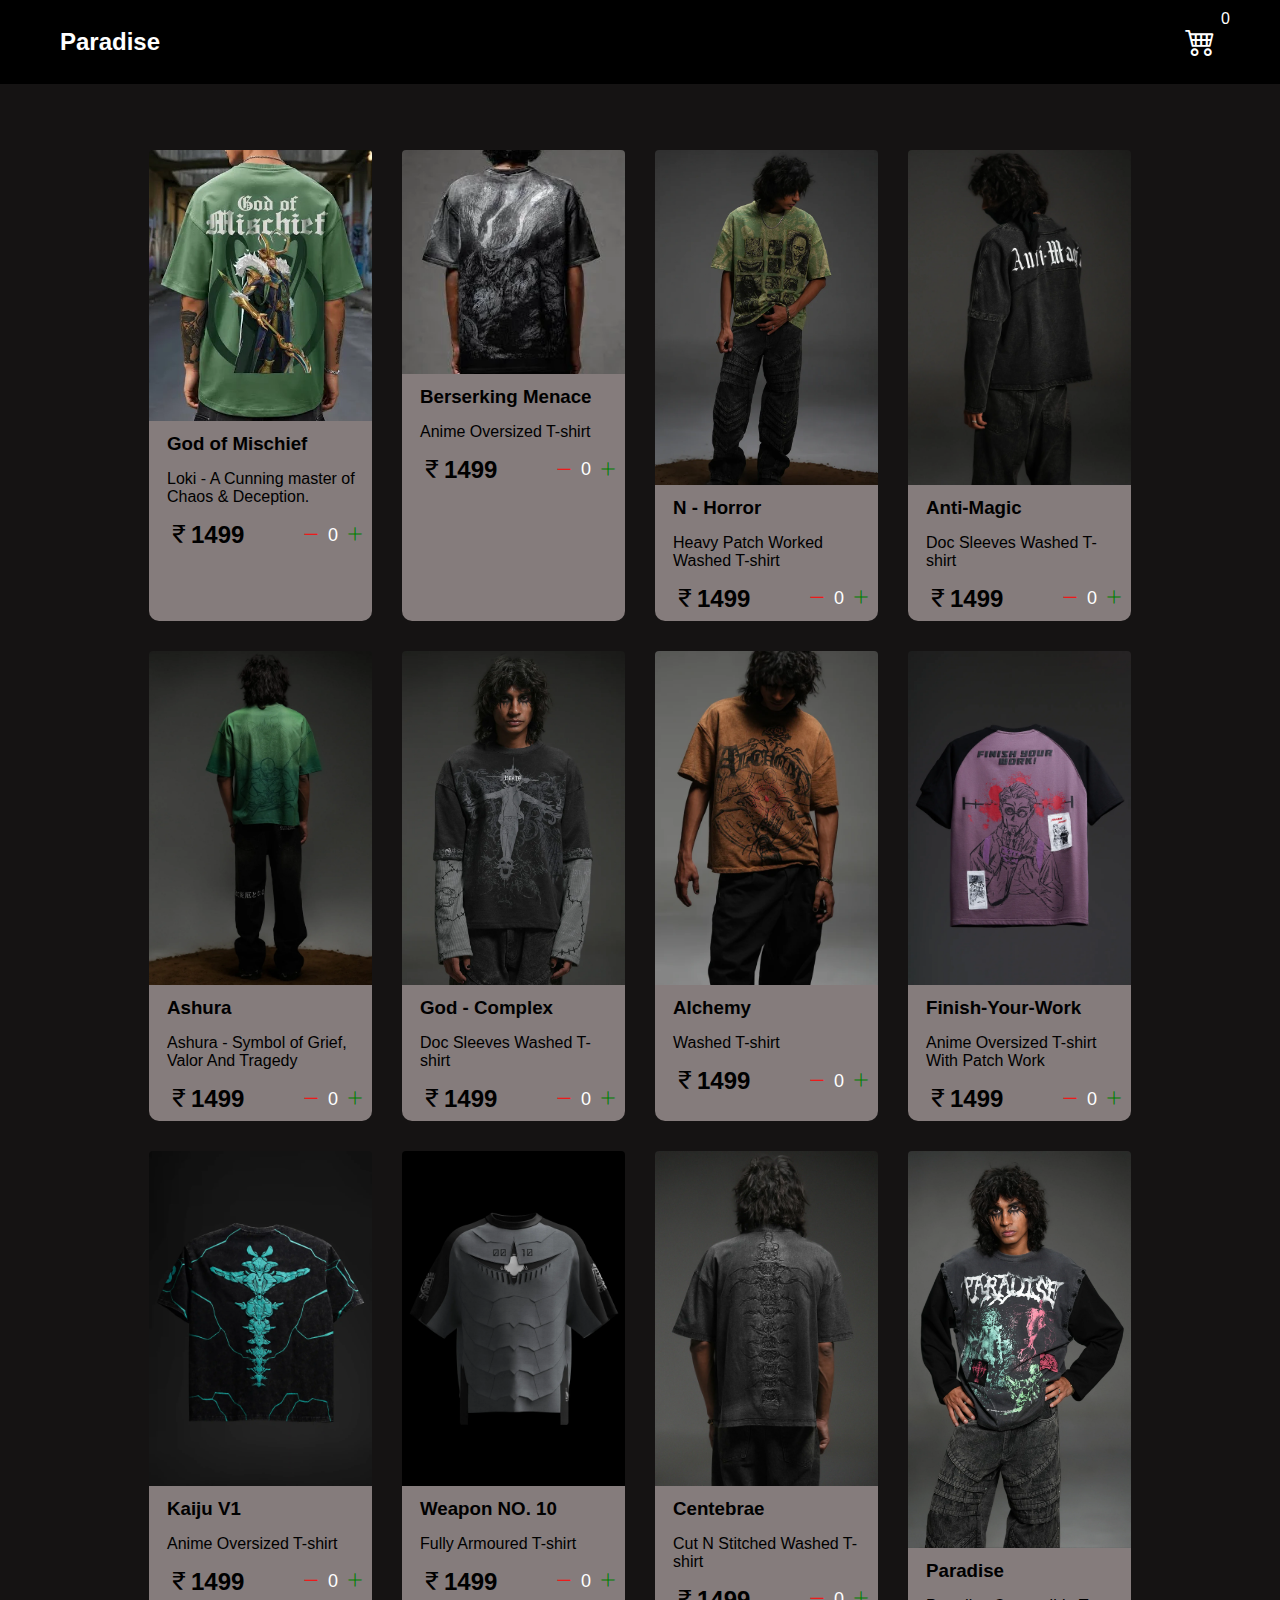
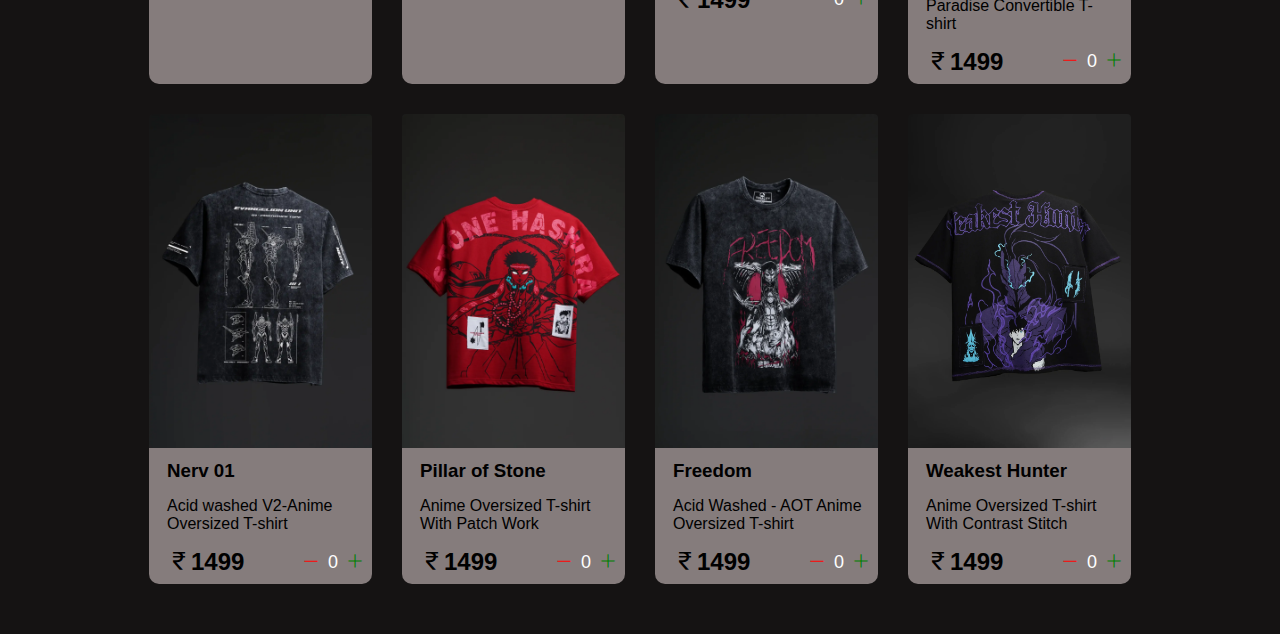
<file: index.html>
<!DOCTYPE html>
<html lang="en">
<head>
    <meta charset="UTF-8">
    <meta name="viewport" content="width=device-width, initial-scale=1.0">
    <title>Paradise</title>
    <link rel="stylesheet" href="src/style.css">
    <link rel="stylesheet" href="https://cdn.jsdelivr.net/npm/bootstrap-icons@1.11.3/font/bootstrap-icons.min.css">
   
</head>
<body>
    <div class="navbar">
       <a href="index.html">
        <h2>
            Paradise
        </h2>
       </a>

       <a href="checkout.html">
        <div class="cart">
            <i class="bi bi-cart4"></i>
            <div id="cart-amount" class="cart-amount">0</div>
        </div>
       </a>
        
    </div>

    <!-- ? parent container for the card  -->
    <div class="shop" id="shop">

        <!-- ! single card  -->
        
        <!-- ! end -->

        


        <!-- <div class="item"></div>
        <div class="item"></div>
        <div class="item"></div> -->
    </div>
    

    
</body>
<!-- !adding our product data file here before injecting the main JS file-->
<script src="src/data.js"></script>
<script src="src/script.js"></script>
</html>
</file>
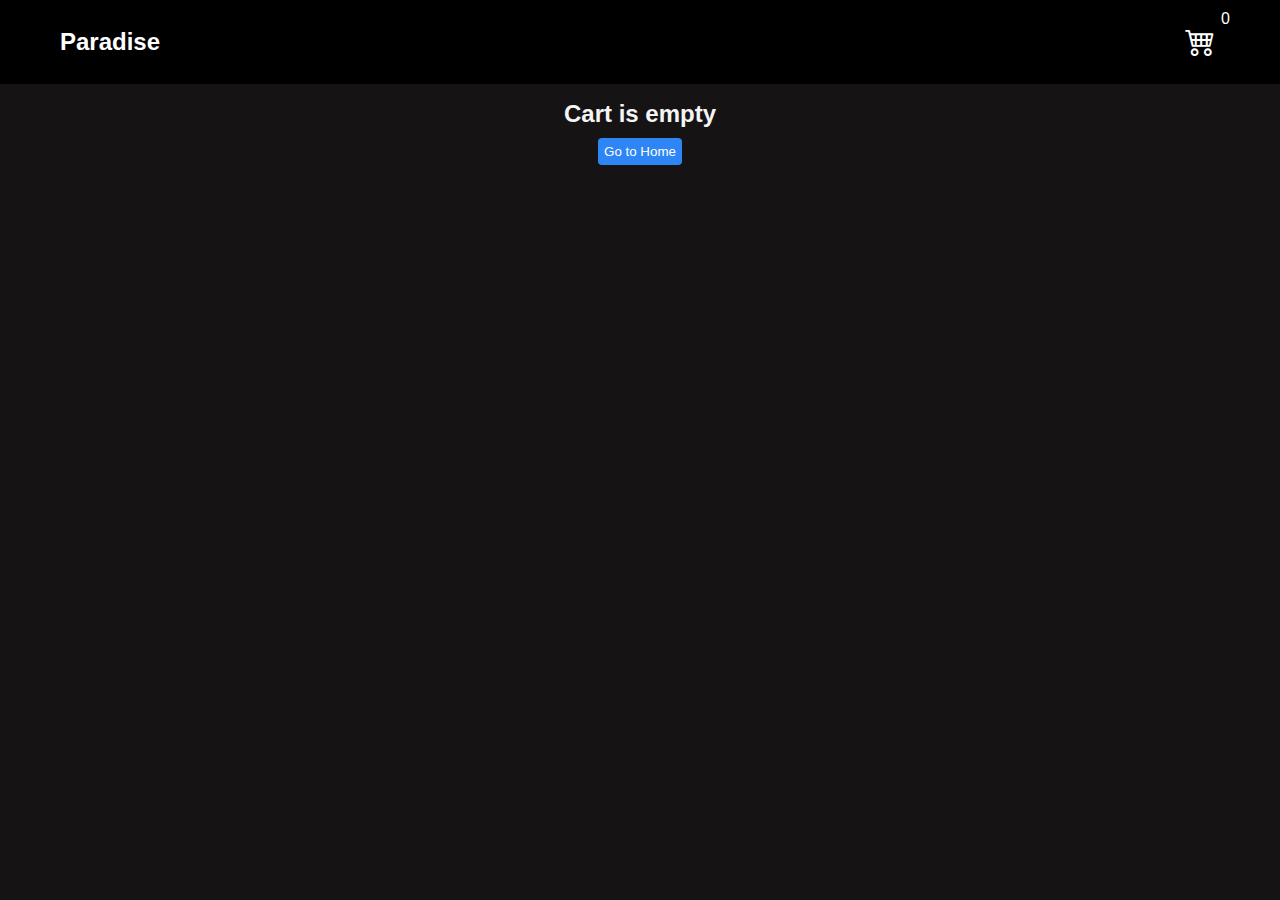
<file: checkout.html>
<!DOCTYPE html>
<html lang="en">
<head>
    <meta charset="UTF-8">
    <meta name="viewport" content="width=device-width, initial-scale=1.0">
    <title>Paradise</title>
    <link rel="stylesheet" href="src/style.css">
    <link rel="stylesheet" href="https://cdn.jsdelivr.net/npm/bootstrap-icons@1.11.3/font/bootstrap-icons.min.css">
   
</head>
<body>
    <div class="navbar">
        <a href="index.html">
         <h2>
             Paradise
         </h2>
        </a>
 
        <a href="checkout.html">
         <div class="cart">
             <i class="bi bi-cart4"></i>
             <div id="cart-amount" class="cart-amount">0</div>
         </div>
        </a>
         
    </div>

    <div class="text-center" id="label"></div>
    <div class="wish-list-cart" id="wish-list-cart"></div>


 

    
</body>
<!-- !adding our product data file here before injecting the main JS file-->
<script src="src/data.js"></script>
<script src="src/checkout.js"></script>
</html>
</file>
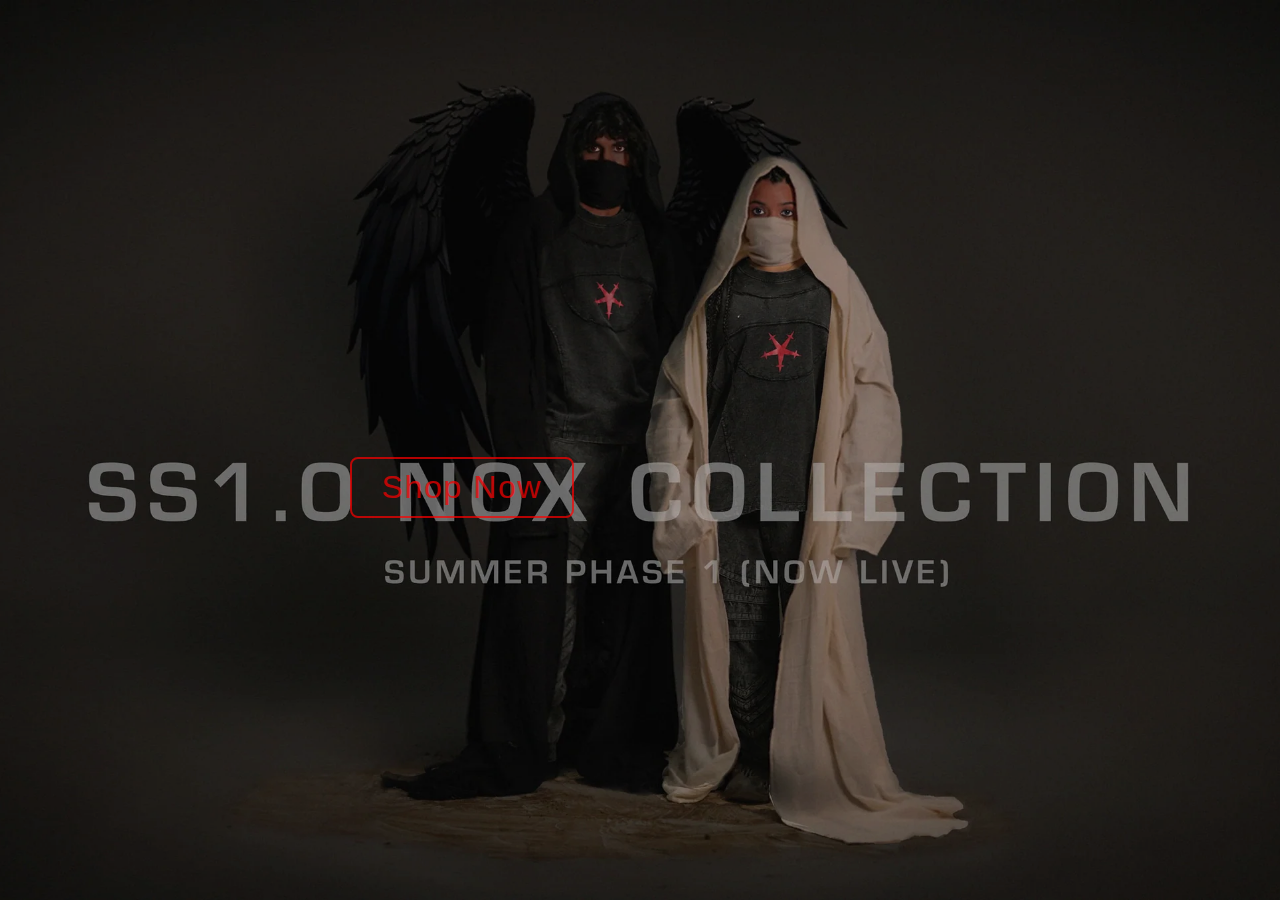
<file: main.html>
<!DOCTYPE html>
<html lang="en">
<head>
    <meta charset="UTF-8">
    <meta name="viewport" content="width=device-width, initial-scale=1.0">
    <title>landingpage</title>
    <link rel="stylesheet" href="main.css">
    <link rel="stylesheet" href="https://cdn.jsdelivr.net/npm/bootstrap-icons@1.11.3/font/bootstrap-icons.min.css">
</head>
<body>
    <!-- ! main section -->
    <div class="hero">
        <div class="hero-container">
            <div class="title">
                <h1>Get Your DESIGN...<span></span></h1>
                <a href="index.html"><button class="Btn">Shop Now</button></a>

            </div>
        </div>
    </div>
    <!-- !End of Main Section  -->
</body>
</html>
</file>
<file: main.css>
*{
    padding: 0;
    margin: 0;
    box-sizing: border-box;
    font-family: sans-serif;
}
a {
    text-decoration: none;
}

.hero-container{
    min-height: 100vh;
    width: 100%;
    display: flex;
    align-items: center;
    justify-content: center;
}

.hero {
   background-image: url(Images/main.webp); 
   background-size: cover;
   background-position: top center;
   position: relative;
   z-index: 1;
   display: flex;
   justify-content: end;
   align-items: end;
}


/* !over layout*/
.hero::after{
    content: '';
    position: absolute;
    left: 0;
    top: 0;
    height: 100%;
    width: 100%;
    background-color: black;
    opacity: 0.2;
    z-index: -1;
}

.hero-container .title{
    max-width: 1200px;
    margin: 0 auto;
    padding: 0 50px;
    justify-content: flex-end;
    
}

.hero h1{
    display: block;
    width: fit-content;
    font-size: 4rem;
    color: transparent;
    opacity: 0.7;
    position: relative;
    animation: text_reveal 0.5s ease forwards;
    animation-delay: 1.5s;

}

.hero h1 span{
    position: absolute;
    top: 0;
    left: 0;
    height: 100%;
    width: 0;
    background-color: crimson;
    animation: text_reveal_box 1s ease;
    animation-delay: 1s;

}

.hero .Btn {
    display: flex;
    justify-content: end;
    align-items: end;
    padding: 10px 30px;
    color: rgb(255, 0, 0);
    background-color: transparent;
    border: 2px solid rgb(255, 0, 0);
    border-radius: 8px;
    font-size: 2rem;
    opacity: 0.7;
    letter-spacing: 0.1rem;
    transition: 0.3s ease;
    transition-property: background-color, color;
    
    
}

.hero .Btn:hover {
    color: white;
    background-color: rgb(255, 0, 0);
}


/* ? animation */
@keyframes text_reveal_box {
    50%{
        width: 100%;
        left: 0;


    }
    100% {
        width: 0;
        left: 100%;
    }
}


@keyframes text_reveal{
    100%{
        color: rgb(210, 206, 206);

    }
}
</file>
<file: src/style.css>
/**
* ! Reseting the default styling of browser...
**/

*{
    margin: 0;
    padding: 0;
    box-sizing: border-box;
}

body{
    font-family: sans-serif;
    background-color: rgb(21, 19, 19);

}
i {
    cursor: pointer;
}
a{
    text-decoration: none;
    color: white;
}

/**
* ? Navbar styling......
**/

.navbar{
    background-color: black;
    color: white;
    width: 100%;
    padding: 20px 60px;
    display: flex;
    flex-direction: row;
    justify-content: space-between;
    margin-bottom: 30px;
    align-items: center;
    z-index: 1;
    position: fixed;
    top: 0;
}

.cart{
    font-size: 30px;
    padding: 5px;
    position: relative;
}

.cart-amount{
    font-size: 16px;
    position: absolute;
    top: -12px;
    right: -12px;
    padding: 2px;
    
}

/* ? shop item style here......... */

.shop{
    display: grid;
    grid-template-columns: repeat(4, 223px);
    gap: 30px;
    justify-content: center;
    margin-bottom: 50px;
    margin-top: 150px;

}
@media (max-width: 1000px){
    .shop{
        grid-template-columns: repeat(2, 223px);
    }
}

@media (max-width: 500px){
    .shop{
        grid-template-columns: repeat(1, 223px);
    }
}

/* ! card styling here.......... */

.item{
    border-radius: 10px;
    background-color: #857c7c;

}
.item img {
    width: 100%;
    border-radius: 4px 4px 0 0;
    object-fit: fill;
}
.details{
    display: flex;
    flex-direction: column;
    padding: 10px;
    gap: 15px;

}

.price-qty{
    display: flex;
    justify-content: space-between;
    align-items: center;
}

.button{
    display: flex;
    gap: 8px;
    font-size: 18px;
}

.qty {
    color: white;
}
.bi-dash-lg{
    color: red;
}
.bi-plus-lg{
    color: green;
}


/** 
* ! style for label and cart page buttons 
**/

.text-center {
    text-align: center;
    margin-bottom: 20px;
    margin-top: 100px;
    color: whitesmoke;
}

.homeButton, 
.Checkout, 
.removeAll{
    background-color: rgb(46, 133, 246);
    color: white;
    border: none;
    padding: 6px;
    border-radius: 4px;
    cursor: pointer;
    margin-top: 10px;
}
.Checkout{
    background-color: green;
}
.removeAll{
    background-color: red;
}
.bi-x-lg{
    color: red;
    font-weight: bold; 
}

.button-container{
    display: flex;
    justify-content: space-between;
    align-items: center;
    flex-direction: row;
    margin-top: 30px;

}

/* 
! style  for cart card 
*/
.wish-list-cart{
    display: grid;
    grid-template-columns: repeat(1, 350px);
    justify-content: center;
    gap: 15px; 
}

/* 
! style  for each card 
*/



.cartItem{
    border: 2px solid black;
    border-radius: 5px;
    display: flex;
    width: 400px;
    height: 110px;
    color: red;
    
}

.details{
    margin-left: 10px;
    padding: 8px;
}

.item-price{
        display: flex;
        align-items: center;
        justify-content: space-between;
        width: 270px;

}

.name-price{
    display: flex;
    align-items: center;
    gap: 30px;
}

.price{
    background-color: white;
    color: red;
    padding: 2px;
    border-radius: 4px;
}
</file>
